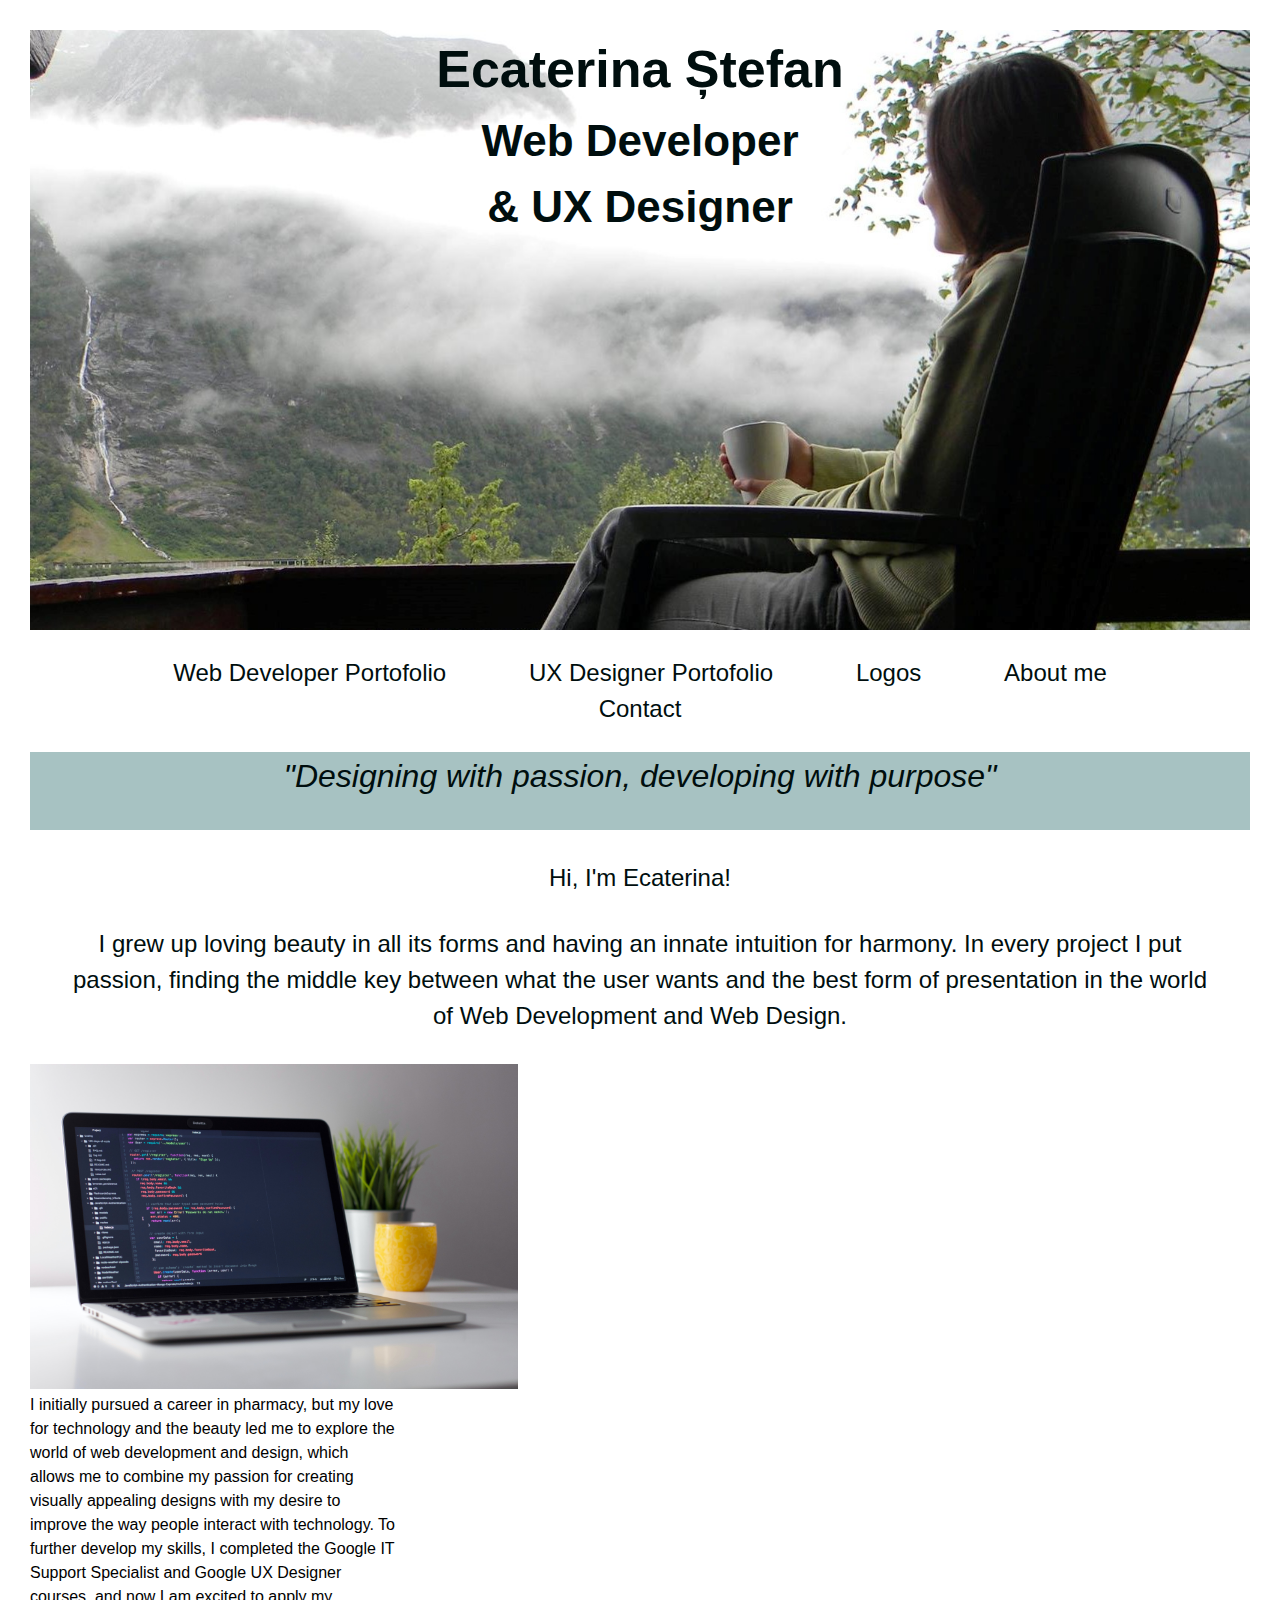
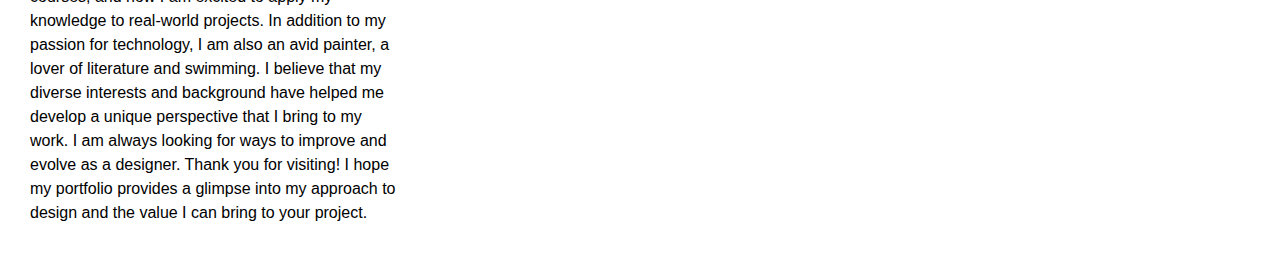
<file: home/index.html>
<!DOCTYPE html>
<html lang="en">
  <head>
    <meta charset="UTF-8" />
    <link rel="stylesheet" href="style.css" type="text/css" />
    <title>Ecaterina Ștefan Portofolio</title>
  </head>
  <body>
    <header>
      <article class="home-header">
        <div class="home-header-p">
          <p><span class="front-name">Ecaterina Ștefan</span></p>
          <p>Web Developer</p>
          <p>& UX Designer</p>
        </div>
        <div class="nav-wrapper">
          <nav>
            <a href="web-developer/index.html">Web Developer Portofolio</a>
            <a href="ux-designer/index.html">UX Designer Portofolio</a>
            <a href="logos/index.html">Logos</a>
            <a href="about-me/index.html">About me</a>
            <a href="contact/index.html">Contact</a>
          </nav>
        </div>
      </article>
    </header>

    <section class="hero-section">
      <div class="cite-wrapper">
        <cite class="front-cite"
          >"Designing with passion, developing with purpose"</cite
        >
      </div>
      <article>
        <p class="p-hero-section">Hi, I'm Ecaterina!</p>

        <p class="p-hero-section">
          I grew up loving beauty in all its forms and having an innate
          intuition for harmony. In every project I put passion, finding the
          middle key between what the user wants and the best form of
          presentation in the world of Web Development and Web Design.
        </p>
      </article>
    </section>

    <section class="last-section">
      <div class="laptop-image">
        <img src="images/laptop.jpg" alt="image of an laptop" width="40%" />
      </div>
      <aside class="laptop-text">
        <p>
          I initially pursued a career in pharmacy, but my love for technology
          and the beauty led me to explore the world of web development and
          design, which allows me to combine my passion for creating visually
          appealing designs with my desire to improve the way people interact
          with technology. To further develop my skills, I completed the Google
          IT Support Specialist and Google UX Designer courses, and now I am
          excited to apply my knowledge to real-world projects. In addition to
          my passion for technology, I am also an avid painter, a lover of
          literature and swimming. I believe that my diverse interests and
          background have helped me develop a unique perspective that I bring to
          my work. I am always looking for ways to improve and evolve as a
          designer. Thank you for visiting! I hope my portfolio provides a
          glimpse into my approach to design and the value I can bring to your
          project.
        </p>
      </aside>
    </section>

    <section></section>
  </body>
</html>
</file>
<file: home/style.css>
/* 
---01 TYPOGRAPHY SYSTEM
- Font sizes (px):
    
- FONT SIZE SYSTEM (px)
      10 / 12 / 14 / 16 / 18 / 20 / 24 / 30 / 36 / 44 / 52 / 62 / 74 / 86 / 98 

- Font weights:
Default: 400
Medium: 500
Semi-bold: 600
Bold: 700

- Line heights:
 Default: 1
 Small: 1.05
 Medium: 1.2
 Paragraph default: 1.6

 - Letter spacing: 
 -0.5px
 0.75px

 - SPACING SYSTEM (px)
       2 / 4 / 8 / 12 / 16 / 24 / 32 / 48 / 64 / 80 / 96 / 128  
       
       ---02 COLORS
       
      - Primary: #e67e22
     verde intunecat: #000E0E;
     verde intermediar: #001F1F;
     verde deschis: #226666;


      - Tints: 
       #a7c2c2;
       #d3e0e0;
       #e9f0f0;

      - Shades:
       #cf711f
      #45260a
      - Accents: 
      - Greys:
  color:
      #767676 (lightest gray allowed on white)
      #888; 
      #6f6f6f (lightest gray allowed on #fdf2e9)
      #555
      #333

      --- 03 SHADOWS
      box-shadow: 0 2.4rem 4.8rem rgba(0, 0, 0, 0.075);

      --- 04 Border-Radius
      Default: 9px
      Medium: 11px

      --- 05 WHITESPACE

       - SPACING SYSTEM (px)
       2 / 4 / 8 / 12 / 16 / 24 / 32 / 48 / 64 / 80 / 96 / 128  
       */

* {
  margin: 0px;
  padding: 0px;
  box-sizing: border-box;
  font-family: "Arial", sans-serif;
  line-height: 1.5;
}

body {
  width: 100vw;
  padding: 30px;
}

html {
  font-size: 62.5%;
}

/*? /////-HEADER//////////////////////////////-////////////////// */

/* nav {
  position: absolute;
   
  top: 470px;
  left: 47px;
  z-index: 1;
}
 */

nav > a {
  font-size: 24px;
  margin: 20px 40px 20px 40px;
  text-decoration: none;
  color: #000e0e;
}

.nav-wrapper {
  text-align: center;
  padding: 25px;
}

.home-header {
  /* position: relative; */

  /* z-index: 2; */
}

.home-header-p {
  background-image: url("images/img1.jpg");
  height: 600px;
  background-position: center;
  background-size: cover;
  font-size: 44px;
  font-weight: 700;
  text-align: center;
  /* position: absolute; */
  color: #000e0e;
  top: 60px;
  left: 100px;
}

.front-name {
  font-size: 52px;
  text-align: left;
}

/**** Hero section ******************************** */

.hero-section {
  /* position: absolute; */
  text-align: center;
  /* top: 565px;
  left: 30px; */
  /* z-index: 0; */
  color: #000e0e;
  background-color: #fff;
}

.front-cite {
  padding: 20px;
  font-size: 32px;
  margin-bottom: 30px;
}

.p-hero-section {
  font-size: 24px;
  margin: 30px;
}

.cite-wrapper {
  padding-bottom: 30px;
  background-color: #a7c2c2;
}

/* !!!!!! /////THE LAST SECTION/////////////////// */
.last-section {
  /* position: absolute; */
  display: inline-block;
  /* top: 900px; */
}

.laptop-text {
  display: inline-block;
  vertical-align: top;
  font-size: 16px;
  width: 30%;
}
</file>
